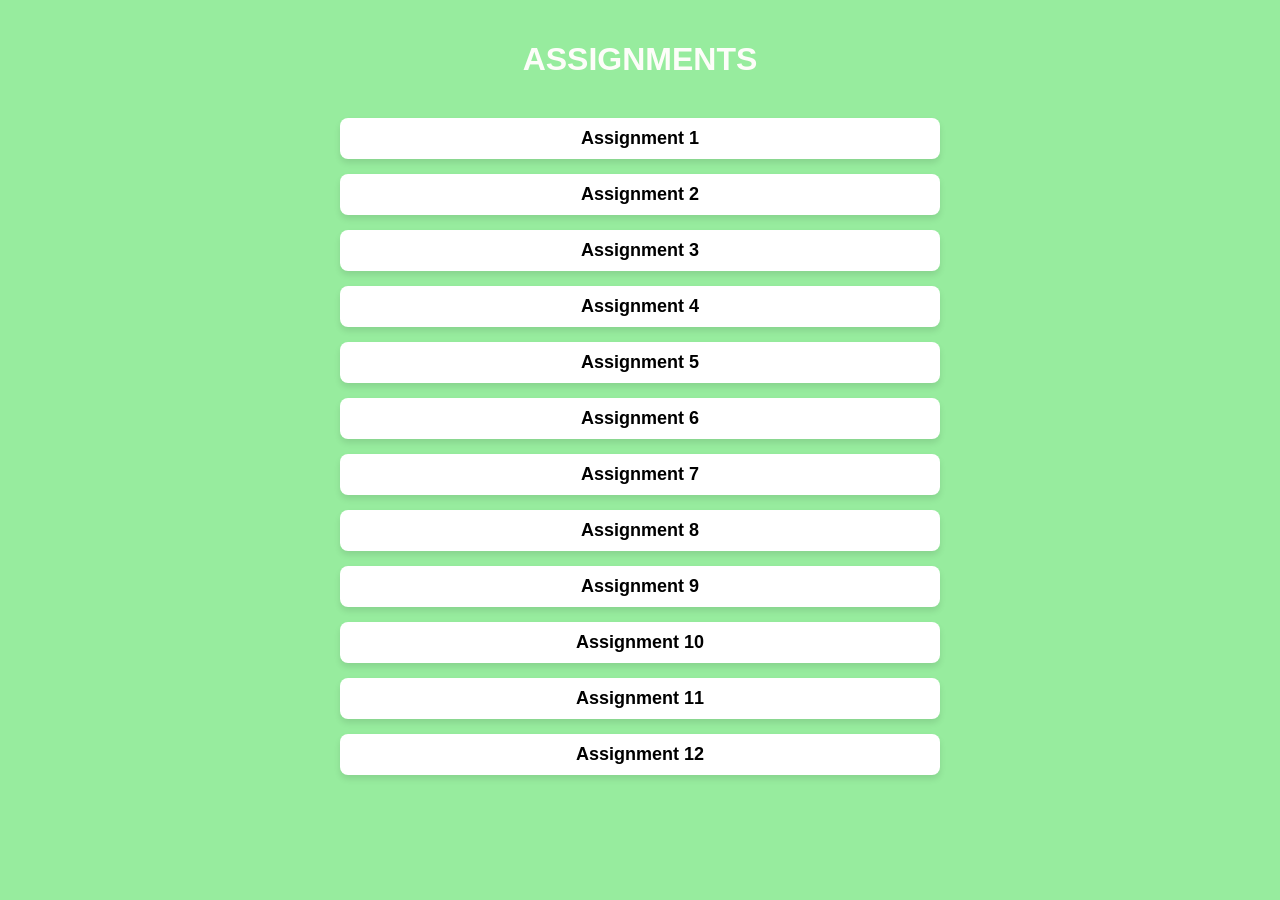
<file: html/index.html>
<!DOCTYPE html>
<html lang="en">
<head>
    <meta charset="UTF-8">
    <meta name="viewport" content="width=device-width, initial-scale=1.0">
    <title>Assignments</title>
    <style>
        body {
            font-family: 'Arial', sans-serif;
            background-color: hsla(125, 88%, 44%, 0.429);
            margin: 0;
            padding: 20px;
            color: #333;
        }

        h1 {
            text-align: center;
            color: #fdfdf9;
            text-transform: uppercase;
            margin-bottom: 40px;
            font-size: 32px;
        }

        ul {
            list-style-type: none;
            padding: 0;
            max-width: 600px;
            margin: 0 auto;
        }

        li {
            margin-bottom: 15px;
        }

        a {
            text-decoration: none;
            color: black;
            font-size: 18px;
            font-weight: 700;
            text-align: center;
            padding: 10px 15px;
            display: block;
            background-color: white;
            border-radius: 8px;
            box-shadow: 0 4px 6px rgba(0, 0, 0, 0.1);
            transition: background-color 0.3s ease, box-shadow 0.3s ease;
        }

        a:hover {
            background-color: #18e47789;
            box-shadow: 0 6px 10px rgba(0, 0, 0, 0.15);
        }

        a:active {
            background-color: #c0d3fd;
        }

    </style>
</head>
<body>
    <h1>ASSIGNMENTS</h1>
    <ul>
        <li><a href="Assignment 1/index.html" target="_blank">Assignment 1</a></li>
        <li><a href="assignment 2/city.html" target="_blank">Assignment 2</a></li>
        <li><a href="Assignment 3/index.html" target="_blank">Assignment 3</a></li>
        <li><a href="Assignment 4/index.html" target="_blank">Assignment 4</a></li>
        <li><a href="Assignment 5/index.html" target="_blank">Assignment 5</a></li>
        <li><a href="Assignment 6/index.html" target="_blank">Assignment 6</a></li>
        <li><a href="Assignment 7/index.html" target="_blank">Assignment 7</a></li>
        <li><a href="Assignment 8/index.html" target="_blank">Assignment 8</a></li>
        <li><a href="assignment 9/index.html" target="_blank">Assignment 9</a></li>
        <li><a href="assignment 10/index.html" target="_blank">Assignment 10</a></li>
        <li><a href="Assignment 11/index.html" target="_blank">Assignment 11</a></li>
        <li><a href="Assignment 12/index.html" target="_blank">Assignment 12</a></li>
    </ul>
</body>
</html>
</file>
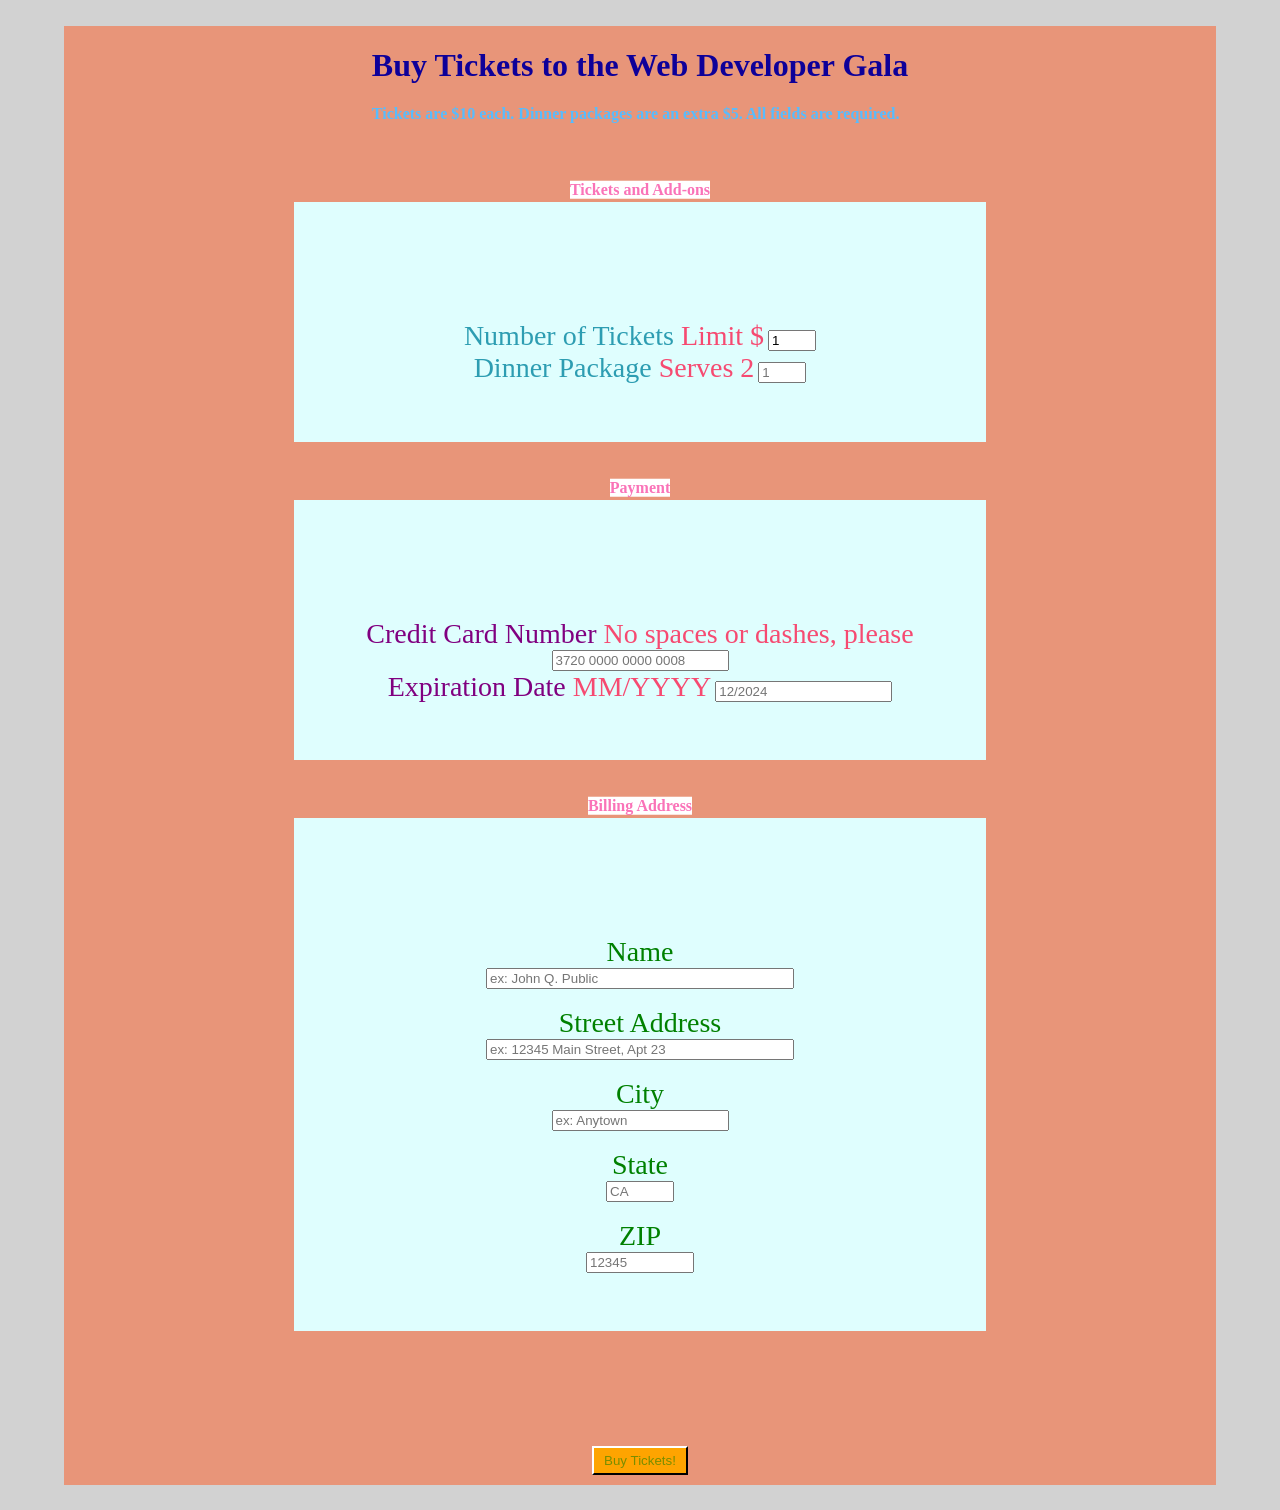
<file: css/Assignment 1/index.html>
<!DOCTYPE html>
<html lang="en">
<head>
    <meta charset="UTF-8">
    <meta name="viewport" content="width=device-width, initial-scale=1.0">
    <title>Buy Tickets</title>
    <link rel="stylesheet" href="style.css">
</head>
<body>
    <div class="main-container">
        <div class="head">
            <h1>Buy Tickets to the Web Developer Gala</h1>
            <h4>Tickets are $10 each. Dinner packages are an extra $5. All fields are required.</h4>
        </div>
       
        <div class="ticket-container container">
            <div class="header-container">
                <h4>Tickets and Add-ons</h4>
            </div>
            
            <label for="tickets">Number of Tickets <span>Limit $</span></label>
            <input type="number" id="tickets" name="tickets" min="1" max="10" step="1" value="1" required><br/>
            <label for="package">Dinner Package <span>Serves 2</span></label>
            <input type="number" name="package" id="package" placeholder="1" min="1" max="2" required>
        </div>

        <div class="payment-container container">
            <div class="header-container">
                <h4>Payment</h4>
            </div>
            
            <label for="payment">Credit Card Number <span>No spaces or dashes, please</span></label>
            <input type="text" id="payment" name="payment" maxlength="16" placeholder="3720 0000 0000 0008" required><br/>
            <label for="expiry">Expiration Date <span>MM/YYYY</span></label>
            <input type="text" id="expiry" name="expiry" maxlength="7" placeholder="12/2024" required pattern="(0[1-9]|1[0-2])-[0-9]{4}" title="Format: MM/YYYY">
        </div>

        <div class="billing-container container">
            <div class="header-container">
                <h4>Billing Address</h4>
            </div>
            
            <label for="name">Name</label>
            <input type="text" id="name" name="name" placeholder="ex: John Q. Public" maxlength="25" required><br/>
            <label for="street">Street Address</label>
            <input type="text" name="street" id="street" maxlength="100" placeholder="ex: 12345 Main Street, Apt 23" required><br/>
            <label for="city">City</label>
            <input type="text" name="city" id="city" placeholder="ex: Anytown" maxlength="30" required><br/>
            <label for="state">State</label>
            <input type="text" name="state" id="state" maxlength="2" placeholder="CA" required><br/>
            <label for="zip">ZIP</label>
            <input type="number" name="zip" id="zip" maxlength="5" placeholder="12345" required>
        </div>

        <div class="button">
            <button type="submit">Buy Tickets!</button>
        </div>
    </div>
</body>
</html>
</file>
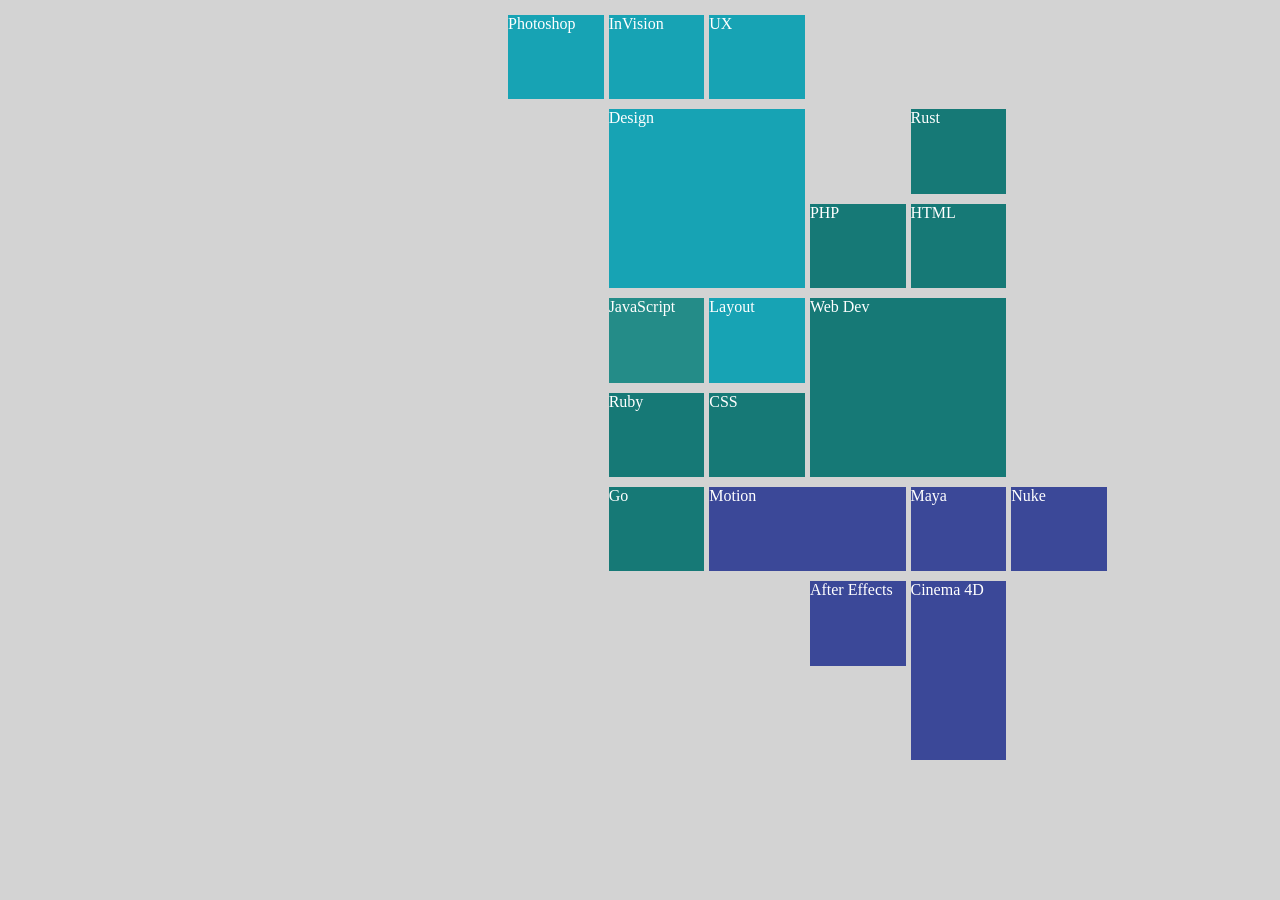
<file: css/Assignment 11/index.html>
<!DOCTYPE html>
<html lang="en">
<head>
    <meta charset="UTF-8">
    <meta name="viewport" content="width=device-width, initial-scale=1.0">
    <title>Assignment 11</title>
    <link rel="stylesheet" href="style.css">
</head>
<body>

    <div class="container">
        <div class="photoshop">Photoshop</div>
        <div class="invision">InVision</div>
        <div class="ux">UX</div>
        <div class="design">Design</div>
        <div class="javascript">JavaScript</div>
        <div class="layout">Layout</div>
        <div class="ruby">Ruby</div>
        <div class="go">Go</div>
        <div class="css">CSS</div>
        <div class="webdev">Web Dev</div>
        <div class="php">PHP</div>
        <div class="html">HTML</div>
        <div class="rust">Rust</div>
        <div class="motion">Motion</div>
        <div class="maya">Maya</div>
        <div class="nuke">Nuke</div>
        <div class="cinema4d">Cinema 4D</div>
        <div class="aftereffects">After Effects</div>
    </div>

</body>
</html>
</file>
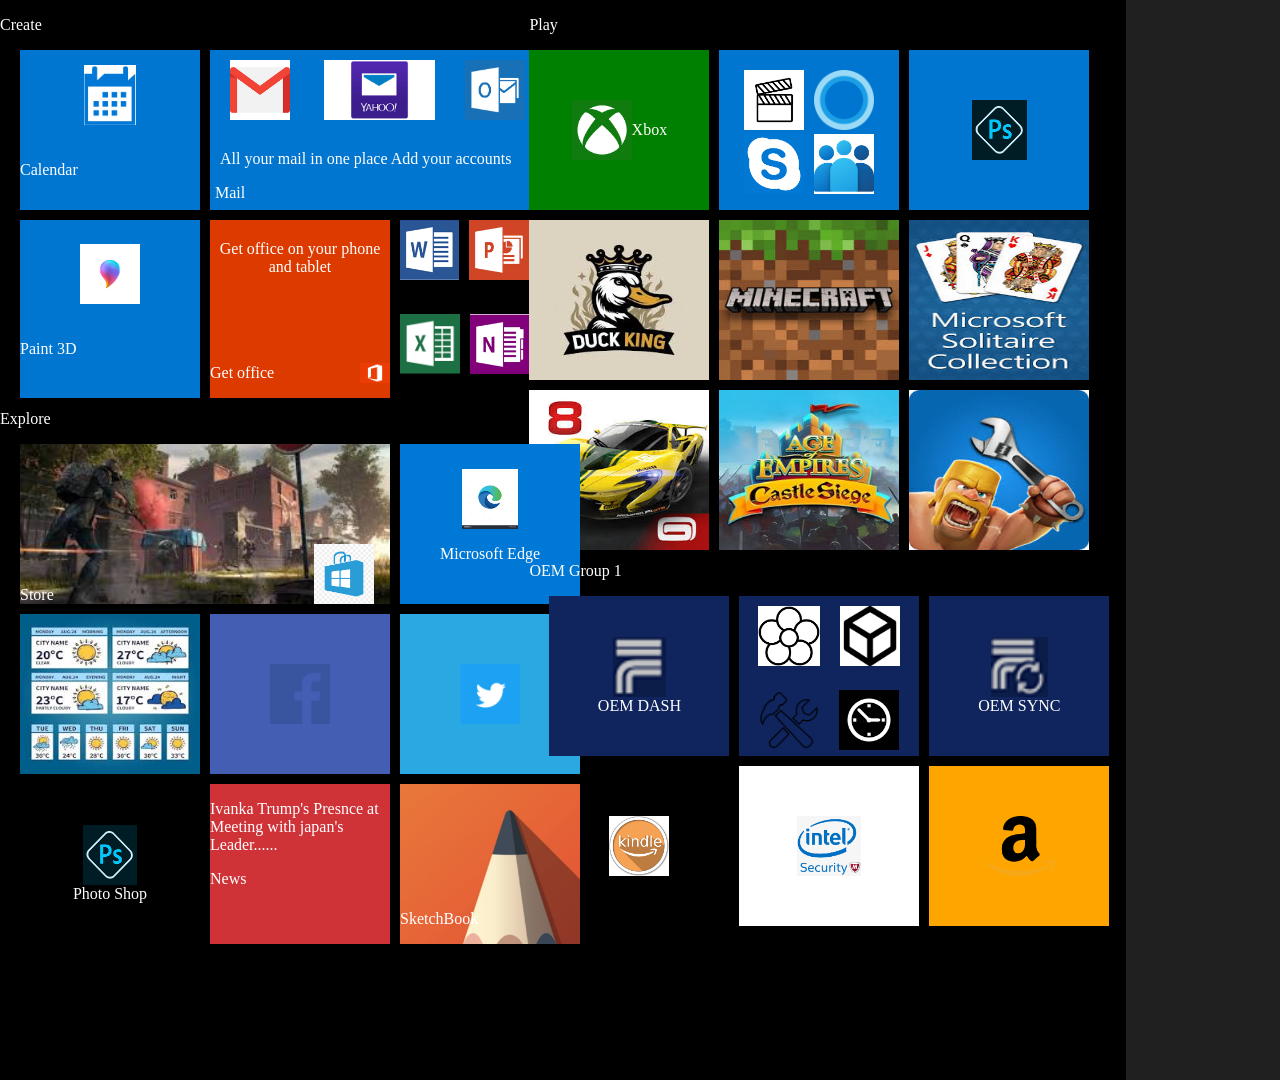
<file: css/Assignment 12/index.html>
<!DOCTYPE html>
<html lang="en">
<head>
    <meta charset="UTF-8">
    <meta name="viewport" content="width=device-width, initial-scale=1.0">
    <title>Windows 10 Tile Layout</title>
    <link rel="stylesheet" href="style.css">
</head>
<body>
    <div class="start-menu">
      <div class="head">
        <p>Create</p>
        <div class="create">
          <div class="first-title calendar"> <img src="src/calendar.PNG" alt="calendar"><div class="text"><p>Calendar</p></div></div>
          <div class="first-title mail">
            <div class="mail"><img src="src/gmail.png"> <img src="src/yahoo.png"><img src="src/Outlook_white_logo.png"></div>
            <p>All your mail in one place Add your accounts</p>
            <p>Mail</p>
          </div>
          <div class="first-title paint"><img src="src/pint 3d.jpg" ><div class="text"><p>Paint 3D</p></div></div>
          <div class="office">Get office on your phone and tablet <div class="off-icon"><p>Get office</p><img src="src/office_logo.jpg" id="office"></div></div>
          <div class="four-tile">
            <div class="word"><img src="src/word.png" ></div>
            <div class="powerpoint"><img src="src/powerpoint.png"></div>
            <div class="excel"><img src="src/excel.ico"></div>
            <div class="notes"><img src="src/notes.PNG" alt=""></div>
          </div>
        </div>
      </div>
         
        <div class="head">
          <p>Play</p>
          <div class="play">
            <div class="xbox"><img src="src/x-box.jpg"><div><p>Xbox</p></div></div>
            <div class="video-container first-title">
                <div><img src="src/clap.png" ></div>
                <div><img src="src/video-2.webp"></div>
                <div><img src="src/skype.png"></div>
                <div><img src="src/video4.jpeg"></div>
            </div>
            <div class="photos"><img src="src/photoshop.PNG"></div>
            <div class="games"><img src="src/duck.jpeg"></div>
            <div class="games"><img src="src/mine craft.jpeg"></div>
            <div class="games"><img src="src/solider.jpeg"></div>
            <div class="games"><img src="src/asphalt 8.jpeg"></div>
            <div class="games"><img src="src/emperor.jpeg"></div>
            <div class="games"><img src="src/coc.jpeg"></div>
          </div>
          
        </div>
        
        <div class="head">
          <p>Explore</p>
          <div class="explore">
            <div class="store"><div class="store-text">Store <img src="src/shop.png"></div></div>
            <div class="internet-explorer"><img src="src/edge.jpeg"><p>Microsoft Edge</p></div>
            <div class="weather"><img src="src/wea.jpeg"></div>
            <div class="fb"><img src="src/facebook.png"></div>
            <div class="twitter"><img src="src/twitter.png"></div>
            <div class="ps"><img src="src/photoshop.PNG">Photo Shop</div>
            <div class="news"><div class="news1"><p>Ivanka Trump's Presnce at Meeting with japan's Leader......</p></div><p>News</p></div>
            <div class="pencil"><p>SketchBook</p></div>
            
          </div>
        </div>
        
        <div class="head head-4th">
          <p>OEM Group 1</p>
          <div class="oem-group">
            <div class="oem-dash"><img src="src/oem.PNG">OEM DASH</div>
            <div class="group-buttons">
              <div class="flower"><img src="src/flower.png" ></div>
              <div class="cube"><img src="src/cube.jpg"></div>
              <div class="setting"><img src="src/settings.png"></div>
              <div class="clock"><img src="src/clock.jpg"></div>
            </div>
            <div class="oem-sync"><img src="src/oem sync.PNG">OEM SYNC</div>
            <div class="kindle"><img src="src/kindle.png"></div>
            <div class="intel"><img src="src/intel.png"></div>
            <div class="amazon"><img src="src/amz.png"></div>
          </div>
        </div>
      </div>
      
</body>
</html>
</file>
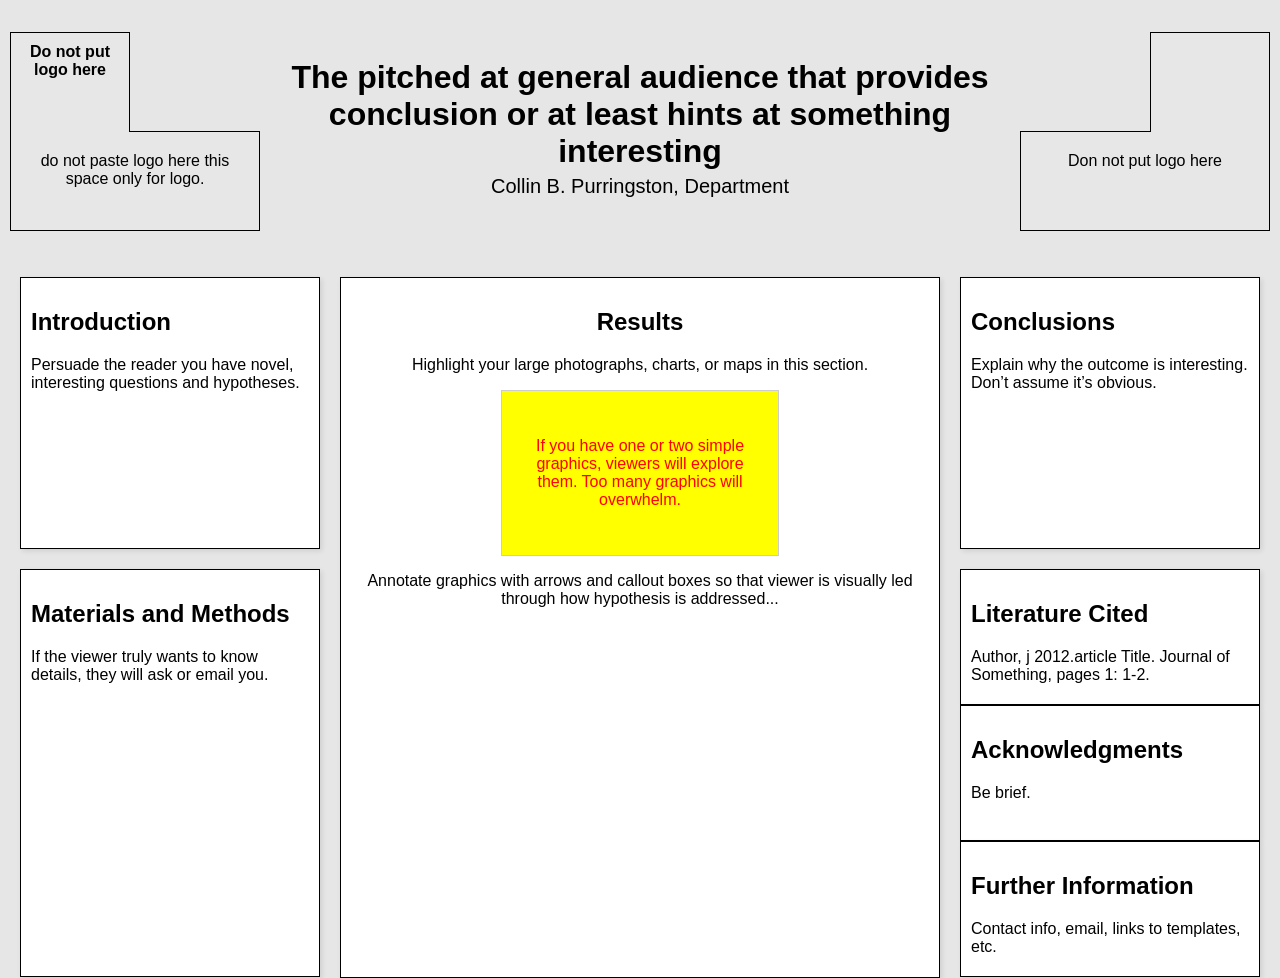
<file: css/Assignment 4/index.html>
<!DOCTYPE html>
<html lang="en">
<head>
    <meta charset="UTF-8">
    <meta name="viewport" content="width=device-width, initial-scale=1.0">
    <title>WSA-CSS-Assignment 4</title>
    <style>
        * {
            box-sizing: border-box;
        }
        body {
            background-color: #e6e6e6;
            font-family: Arial, sans-serif;
            margin: 0;
            padding: 0;
        }

        /* Header styling */
        header {
            display: flex;
            justify-content: space-between;
            padding: 10px;
        }


        .left h4, .right h4 {
            background-color: #e7e7e7;
            width: 120px;
            height: 100px;
            margin-bottom: 0;
            border: 1px solid;
            padding: 10px;
            text-align: center;
            border-bottom: none;
        }
        .left h4{
            position: relative;
            transform: translateY(1%);
        }
        .right h4{
            position: relative;
            transform: translateY(1%);  
            left: 52%; 
        }
        .left p, .right p {
            background-color: #e7e7e7;
            width: 250px;
            height: 100px;
            margin-top: 0;
            border: 1px solid;
            padding: 10px;
            padding-top: 20px;
            text-align: center;
        }

        .title {
            text-align: center;
            display: flex;
            flex-direction: column;
            justify-content: center;
            align-items: center;
           
        }

        .title h1 {
            font-size: 32px;
            margin: 0;
        }

        .title p {
            margin: 5px 0 0 0;
            font-size: 20px;
        }

       
        .main-container {
            display: flex;
            padding: 20px;
            height: 80vh;
        }

      
        .left-column {
             flex: 1; 
            margin-right: 20px;
        }

        .center-column {
            flex: 2; 
            margin-right: 20px;
            text-align: center;
            
        }

  
        .right-column {
             flex: 1; 
             
        }

        .box {
            background-color: #fff;
            border: 1px solid;
            padding: 10px;
            margin-bottom: 20px;
            box-shadow: 2px 2px 5px rgba(0, 0, 0, 0.1);
        }

        .highlight {
            background-color: yellow;
            color: red;
            border: 1px solid #ccc;
            padding: 30px;
            text-align: center;
            margin: 10px 150px;
            
        }
        .box-left1{
            height: 40%;
        }
        .box-left2{
            height: 60%;
        }
        .center-box{
            height: 103%;
        }
        .box-right1{
            height: 40%;
        }
        .box-right2{
            height: 20%;
            margin-bottom: 0;
        }
        .box-right3{
            height: 20%;
            background-color: #fff;
            border: 1px solid;
            padding: 10px;
            box-shadow: 2px 2px 5px rgba(0, 0, 0, 0.1);
            
        }
        .box-right4{
           height: 20%; 
           background-color: #fff;
            border: 1px solid;
            padding: 10px;
            box-shadow: 2px 2px 5px rgba(0, 0, 0, 0.1);
        }
       
    </style>
</head>
<body>
    <header>
        <div class="left">
            <h4>Do not put logo here</h4>
            <p>do not paste logo here this space only for logo.</p>
        </div>
        <div class="title">
            <h1>The pitched at general audience that provides conclusion or at least hints at something interesting</h1>
            <p>Collin B. Purringston, Department</p>
        </div>
        <div class="right">
            <h4></h4>
            <p>Don not put logo here</p>
        </div>
    </header>

    <div class="main-container">
        <!-- Left Column: Introduction and Materials -->
        <div class="left-column">
            <div class="box box-left1">
                <h2>Introduction</h2>
                <p>Persuade the reader you have novel, interesting questions and hypotheses.</p>
            </div>
            <div class="box box-left2">
                <h2>Materials and Methods</h2>
                <p>If the viewer truly wants to know details, they will ask or email you.</p>
            </div>
        </div>

        <!-- Center Column: Results -->
        <div class="center-column">
            <div class="box center-box">
                <h2>Results</h2>
                <p>Highlight your large photographs, charts, or maps in this section.</p>
                <div class="highlight">
                    <p>If you have one or two simple graphics, viewers will explore them. Too many graphics will overwhelm.</p>
                </div>
                <p>Annotate graphics with arrows and callout boxes so that viewer is visually led through how hypothesis is addressed...</p>
            </div>
        </div>

        <!-- Right Column: Conclusion, Literature, etc. -->
        <div class="right-column">
            <div class="box box-right1">
                <h2>Conclusions</h2>
                <p>Explain why the outcome is interesting. Don’t assume it’s obvious.</p>
            </div>
            <div class="box box-right2">
                <h2>Literature Cited</h2>
                <p>Author, j 2012.article Title. Journal of Something, pages 1: 1-2.</p>
             
            </div>
            <div class="box-right3">
                <h2>Acknowledgments</h2>
                <p>Be brief.</p>
            </div>
            <div class="box-right4">
                <h2>Further Information</h2>
                <p>Contact info, email, links to templates, etc.</p>
            </div>
            
           
        </div>
    </div>
</body>
</html>
</file>
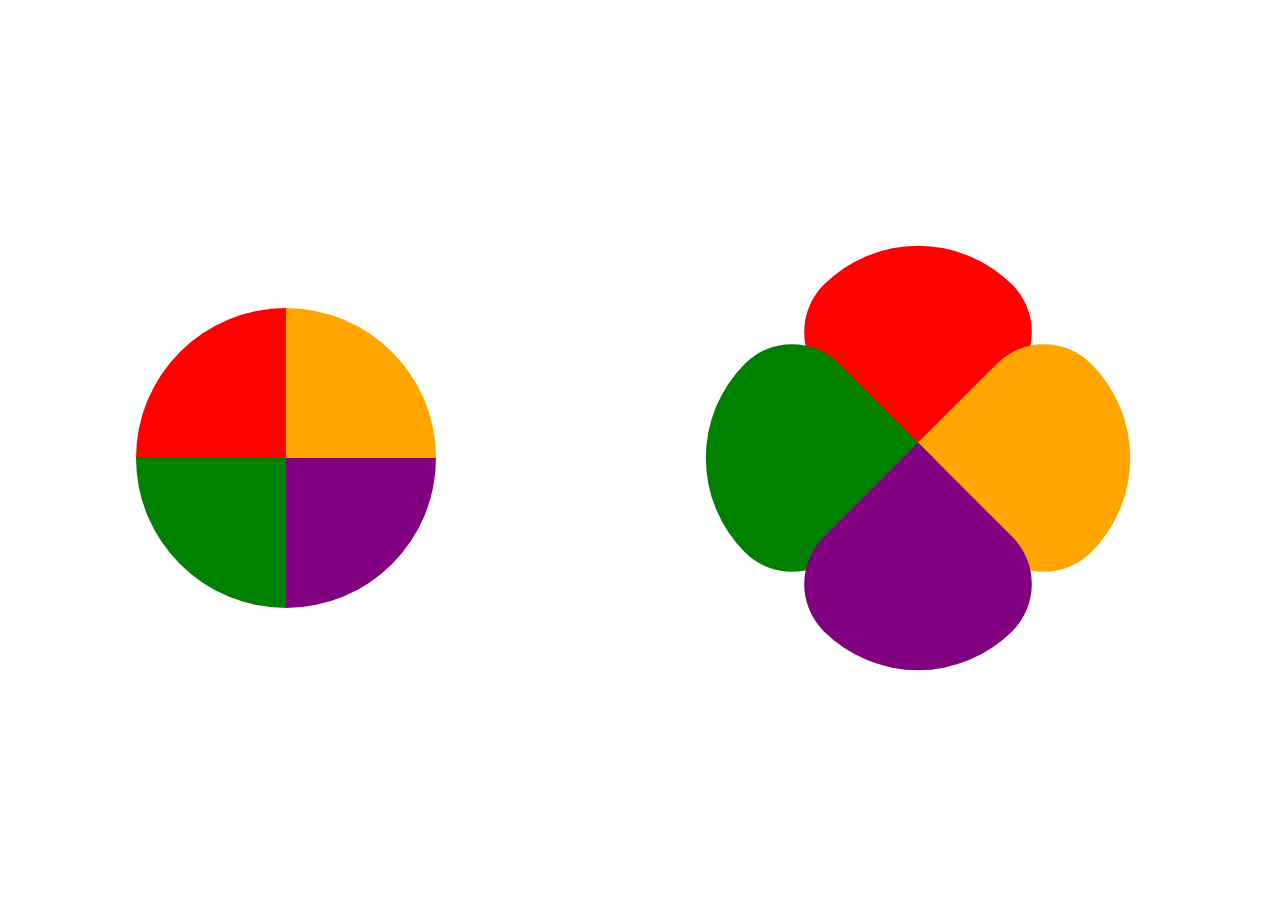
<file: css/Assignment 5/index.html>
<!DOCTYPE html>
<html lang="en">
<head>
    <meta charset="UTF-8">
    <meta name="viewport" content="width=device-width, initial-scale=1.0">
    <title>WSA-CSS-Assignment 5</title>
    <style>
        .main-container {
            display: flex;
            justify-content: space-around;
            align-items: center;
            height: 100vh;
        }

        .circle {
            position: relative;
            height: 300px;
            width: 300px;
            border-radius: 50%;
            overflow: hidden;
        }

        .circle .quad {
            position: absolute;
            height: 50%;
            width: 50%;
        }

        .top-left {
            top: 0;
            left: 0;
            background-color: red;
        }

        .top-right {
            top: 0;
            right: 0;
            background-color: orange;
        }

        .bottom-left {
            bottom: 0;
            left: 0;
            background-color: green;
        }

        .bottom-right {
            bottom: 0;
            right: 0;
            background-color: purple;
        }


        .flower {
            position: relative;
            height: 300px;
            width: 300px;
            padding:6%;
        }
        .flower .petal {
            position: absolute;
            height: 200px;
            width: 200px;
            border-radius: 100% 50% 0% 50%; 

        }

        .red {
            background-color: red;
            top: 0;
            left: 50%;
            transform: translateX(-50%) rotate(45deg);
        }

        .orange {
            background-color: orange;
            top: 50%;
            right: 0;
            transform: translateY(-50%) rotate(135deg);
        }

        .purple {
            background-color: purple;
            bottom: 0;
            left: 50%;
            transform: translateX(-50%) rotate(225deg);
        }

        .green {
            background-color: green;
            top: 50%;
            left: 0;
            transform: translateY(-50%) rotate(315deg);
        }

    </style>
</head>
<body>
    <div class="main-container">
        <!-- Circle Shape -->
        <div class="circle">
            <div class="quad top-left"></div>
            <div class="quad top-right"></div>
            <div class="quad bottom-left"></div>
            <div class="quad bottom-right"></div>
        </div>

        <!-- Flower Shape -->
        <div class="flower">
            <div class="petal red"></div>
            <div class="petal orange"></div>
            <div class="petal green"></div>
            <div class="petal purple"></div>
        </div>
    </div>
</body>
</html>
</file>
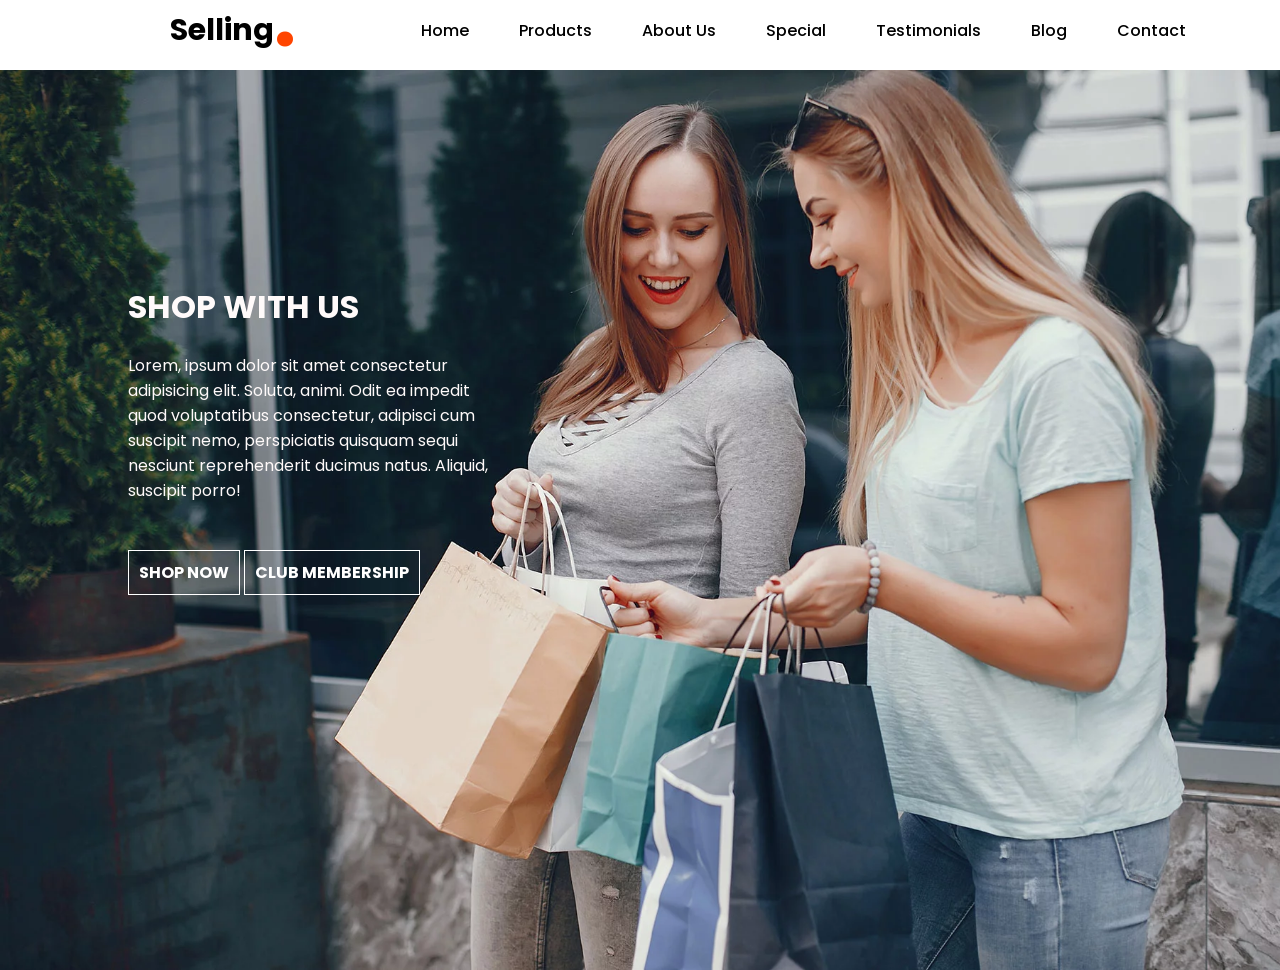
<file: css/Assignment 6/index.html>
<!DOCTYPE html>
<html lang="en">
<head>
    <meta charset="UTF-8">
    <meta name="viewport" content="width=device-width, initial-scale=1.0">
    <title>WSA-CSS-Assignment 6</title>
    <link rel="stylesheet" href="style.css">
</head>
<body>
    <nav>
        <h2>Selling<span>.</span></h2>
        <ul>
            <li><a href="#">Home</a></li>
            <li><a href="#">Products</a></li>
            <li><a href="#">About Us</a></li>
            <li><a href="#">Special</a></li>
            <li><a href="#">Testimonials</a></li>
            <li><a href="#">Blog</a></li>
            <li><a href="#">Contact</a></li>
        </ul>
    </nav>
    <div class="main-container">
        <div class="content">
            <h1>SHOP WITH US</h1>
            <p>Lorem, ipsum dolor sit amet consectetur adipisicing elit. Soluta, animi. Odit ea impedit quod voluptatibus consectetur, adipisci cum suscipit nemo, perspiciatis quisquam sequi nesciunt reprehenderit ducimus natus. Aliquid, suscipit porro!</p>
            
          <div class="buttons">
            <a href="#" class="link">SHOP NOW</a>
            <a href="#" class="link">CLUB MEMBERSHIP</a>
          </div>
        </div>
    </div>
</body>
</html>
</file>
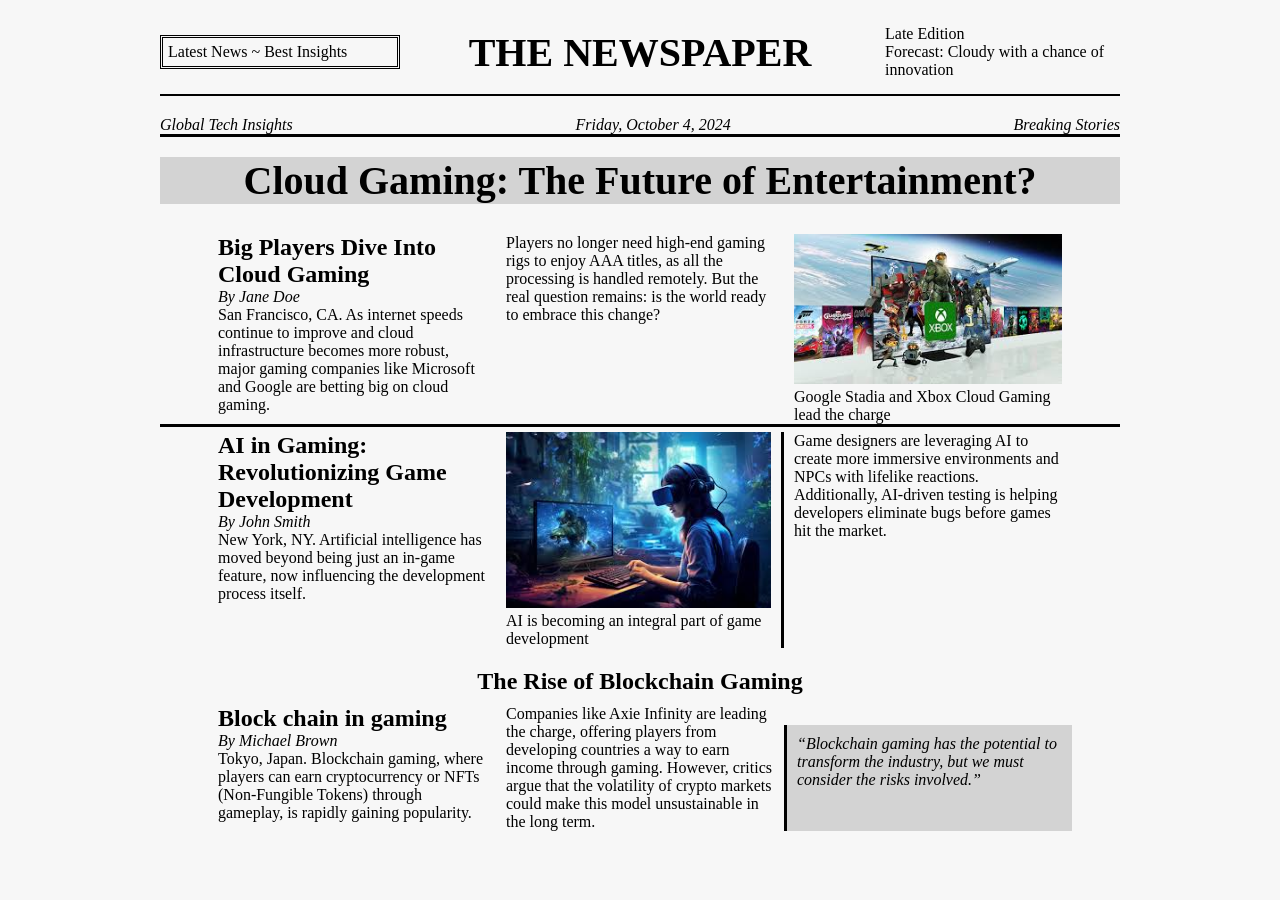
<file: css/Assignment 7/index.html>
<!DOCTYPE html>
<html lang="en">
<head>
    <meta charset="UTF-8">
    <meta name="viewport" content="width=device-width, initial-scale=1.0">
    <title>Document</title>
    <link rel="stylesheet" href="style.css">
</head>
<body>
    <header>
        <div class="header-left">Latest News ~ Best Insights</div>
        <div class="header-title">The Newspaper</div>
        <div class="header-right">
            <p>Late Edition</p>
            <p>Forecast: Cloudy with a chance of innovation</p>
        </div>
    </header>

    <div class="sub-header">
        <div>Global Tech Insights</div>
        <div>Friday, October 4, 2024</div>
        <div>Breaking Stories</div>
    </div>
    
    <main>
        <section class="main-headline">
            <h1>Cloud Gaming: The Future of Entertainment?</h1>
        </section>
        
        <!-- First Row with 3 columns -->
        <div class="story-row story-row1">
            <div class="story-column">
                <h2>Big Players Dive Into Cloud Gaming</h2>
                <p><em>By Jane Doe</em></p>
                <p>San Francisco, CA. As internet speeds continue to improve and cloud infrastructure becomes more robust, major gaming companies like Microsoft and Google are betting big on cloud gaming.</p>
            </div>
            <div class="story-column">
                <p>Players no longer need high-end gaming rigs to enjoy AAA titles, as all the processing is handled remotely. But the real question remains: is the world ready to embrace this change?</p>
            </div>
            <div class="story-image story-column">
                <img src="cloud.jpeg" alt="Cloud Gaming">
                <p>Google Stadia and Xbox Cloud Gaming lead the charge</p>
            </div>
        </div>

        <!-- Second Row with 3 columns -->
        <div class="story-row">
            <div class="story-column">
                <h2>AI in Gaming: Revolutionizing Game Development</h2>
                <p><em>By John Smith</em></p>
                <p>New York, NY. Artificial intelligence has moved beyond being just an in-game feature, now influencing the development process itself.</p>
            </div>
            <div class="story-image story-column image-row2">
                <img src="ai.jpeg" alt="AI in Gaming">
                <p>AI is becoming an integral part of game development</p>
            </div>
            <div class="story-column">
                <p>Game designers are leveraging AI to create more immersive environments and NPCs with lifelike reactions. Additionally, AI-driven testing is helping developers eliminate bugs before games hit the market.</p>
            </div>
          
        </div>
        <h2 class="third-row-heading">The Rise of Blockchain Gaming</h2>
        <!-- Third Row with 3 columns -->
        <div class="story-row">
            <div class="story-column">
                <h2>Block chain in gaming</h2>
                <p><em>By Michael Brown</em></p>
                <p>Tokyo, Japan. Blockchain gaming, where players can earn cryptocurrency or NFTs (Non-Fungible Tokens) through gameplay, is rapidly gaining popularity.</p>
            </div>
            <div class="story-column">
                <p>Companies like Axie Infinity are leading the charge, offering players from developing countries a way to earn income through gaming. However, critics argue that the volatility of crypto markets could make this model unsustainable in the long term.</p>
            </div>
            <div class="quote-box story-column">
                <p>“Blockchain gaming has the potential to transform the industry, but we must consider the risks involved.”</p>
            </div>
        </div>
    </main>
</body>
</html>
</file>
<file: css/Assignment 1/style.css>
/* #e89579 body color
 #e89579  div 
 #fea400 sumbit bg
 #798e00 submit
 #0e0099 h1
 #57bcfe h4
 #fa73b8 h4 div
 #2d9db2 div 1
 #f64a71 span
 #8c1990 div 2
 #518c54 div 3
*/

body{
    margin: 0;
    padding: 0;
    box-sizing: border-box;
    background-color:#d2d2d2;
}
.main-container{
    margin: 2% 5%;
    background-color: #e89579;
    display: flex;
    flex-direction: column;
    justify-content: center;
    align-items: center;
    
    overflow: hidden;
}

.container{
    background-color:#dffefe ;
    margin-top: 5%;
    width: 50%;
    padding: 5%;
    text-align: center;
}
.header-container{
    display: flex;
    justify-content: center;
    position: relative;
    bottom: 70px;
    transform: translateY(-50%);
   
} 
.header-container h4{
    background-color: white;
    width: fit-content;
    color:#fa73b8  ;
   
} 

.head h1{
    color: #0e0099;
}
.head h4{
    color:  #57bcfe;
}
.ticket-container{
    color:  #2d9db2;
}
.payment-container{
    color: purple;
}
.billing-container{
    display: flex;
    flex-direction: column;
    justify-content: center;
    color:green ;
    align-items: center;
}
.button{
    margin-top: 10%;
    margin-bottom: 10px;
}
button{
    background-color: #fea400;
    color: #798e00;
    padding: 5px 10px;
    border: 2px solid transparent; 
    border-top: 2px solid white; 
    border-left: 2px solid white; 
    border-right: 2px solid black; 
    border-bottom: 2px solid black; 
}
span{
    color:#f64a71 ;
}
label{
    font-size: 28px;
}
#package{
    width: 40px;
}
#name{
    width: 300px;
}
#street{
    width: 300px;
}
#state{
    width: 60px;
}
#zip{
    width: 100px;
}
</file>
<file: css/Assignment 11/style.css>
* {
    margin-top: 5px;
    padding: 0;
    background-color: lightgray;
}

.container {
    width: 800px;
    height: 750px;
    display: grid;
    grid-template-columns: repeat(8, 1fr);
    grid-template-rows: repeat(8, 1fr);
    gap: 5px;
    background-color: rgb(211, 211, 211);
    color: white;
    margin-left: 500px;
}

.photoshop { grid-column: 1 / 2; grid-row: 1 / 2; background-color: #17a3b4; }
.invision { grid-column: 2 / 3; grid-row: 1 / 2; background-color: #17a3b4; }
.ux { grid-column: 3 / 4; grid-row: 1 / 2; background-color: #17a3b4; }
.design { grid-column: 2 / 4; grid-row: 2 / 4; background-color: #17a3b4; }
.javascript { grid-column: 2 / 2; grid-row: 4 / 5; background-color: #248c88; }
.layout { grid-column: 3 / 3; grid-row: 4 / 5; background-color: #17a3b4; }
.ruby { grid-column: 2 / 2; grid-row: 5 / 6; background-color: #167976; }
.go { grid-column: 2 / 2; grid-row: 6 / 7; background-color: #167976; }
.css { grid-column: 3 / 3; grid-row: 5 / 6; background-color: #167976; }
.webdev { grid-column: 4 / 6; grid-row: 4 / 6; background-color: #167976; }
.php { grid-column: 4 / 5; grid-row: 3 / 4; background-color: #167976; }
.html { grid-column: 5 / 6; grid-row: 3 / 4; background-color: #167976; }
.rust { grid-column: 5 / 6; grid-row: 2 / 3; background-color: #167976; }
.motion { grid-column: 3 / 5; grid-row: 6 / 7; background-color: #3b4898; }
.maya { grid-column: 5 / 6; grid-row: 6 / 7; background-color: #3b4898; }
.nuke { grid-column: 6 / 7; grid-row: 6 / 7; background-color: #3b4898; }
.cinema4d { grid-column: 5 / 6; grid-row: 7 / 9; background-color: #3b4898; }
.aftereffects { grid-column: 4 / 5; grid-row: 7 / 8; background-color: #3b4898; }
</file>
<file: css/Assignment 12/style.css>
/* General styles */
body {
    margin: 0;
    font-family: Arial, sans-serif;
    background-color: #202020;
    color: white;
    font-family: "Poppins";
}

.start-menu{
  display: grid;
  background-color: black;
  grid-template-columns:repeat(2,30%);
  grid-template-rows: repeat(1,210px);
  gap: 17%;
  height: 120vh;
  width: 88%;
  
}

.create{
  display: grid;
  grid-template-columns: repeat(3, 180px);
  grid-template-rows: repeat(1, 160px);
  gap: 10px;
  margin-left: 20px;
  
}
img{
  height: 60px;
}
.first-title{
  background-color:#0176d1;
}
.mail{
  grid-column: span 2;
}
.mail img{
  margin: 10px 10px 10px 20px;
}
.mail p{
  flex-direction: column;
  padding-left: 10px;
}
.mail p:last-child{
  padding-left: 5px;
}
.calendar{
  display: flex;
  align-items: center;
  justify-content: center;
  flex-direction: column;
 
}
.four-tile{
  display: flex;
  flex-wrap: wrap;
  gap: 10px;
}
#office{
  height: 20px;

}
.office{
  display: flex;
 flex-direction: column;
 background-color: #dd3a00;
 text-align: center;
 padding-top: 20px;
}
.off-icon{
  padding-top: 40%;
  display: flex;
  align-items: center;
  justify-content: space-between;
}
.paint{
  display: flex;
  align-items: center;
  justify-content: center;
  flex-direction: column;
}
.text{
  display: flex;
  width: 100%;
}
.text p{
  padding-top: 20px;
}
.play {
  display: grid;
  grid-template-columns: repeat(3, 180px); 
  grid-template-rows: repeat(3, 160px); 
  gap: 10px;
} 

.xbox, .photos {
  display: flex;
  align-items: center;
  justify-content: center;
  color: white; 
  padding: 10px;
}

.xbox {
  background-color: green;
}

.photos {
  background-color: #0176d1;
}
.video-container{
  display: flex;
  flex-wrap: wrap;
  align-items: center;
  justify-content: space-around;
  padding: 20px;
}
.games img { 
 display: grid;  
 justify-content: center;
 align-items: center;
 height: 160px;
 width: 180px;
}

.explore {
  display: grid;
  grid-template-columns: repeat(3, 180px);
  grid-template-rows: repeat(1, 160px);
  gap: 10px;
  margin-left: 20px;
  height: auto; /* Let the content define the height */
  align-content: start; /* Align content to prevent extra space */
}


.store{
  background-image: url(src/bgmi.jpeg);
  background-size: 100%;
  grid-column: span 2;
  background-position: center;
  display: flex;
}
.store-text{
  display: flex;
  align-items: flex-end;
}
.store-text img{
  padding-left: 260px;
}
.pencil{
  background-image: url(src/pencil.PNG);
    display: flex;
    align-items: flex-end; /* Align items (like text) to the bottom */
    width: 180px;
    height: 160px;
  }

.weather{
  background-color: #0176d1;
  display: flex;
  align-items: center;
  justify-content: center;
  width: 180px;
  height: 160px;
}
.weather img{
  width: 180px;
  height: 160px;
}
.fb{
  background-color: #435eb2;
  display: flex;
  align-items: center;
  justify-content: center;
  width: 180px;
  height: 160px;
}
.twitter{
  background-color: #2aa8e1;
  display: flex;
  align-items: center;
  justify-content: center;
  width: 180px;
  height: 160px;
}
.internet-explorer{
  background-color: #0078d5;
  display: flex;
  justify-content: center;
  align-items: center;
  flex-direction: column;
}
.ps{
  display: flex;
  flex-direction: column;
  align-items: center;
  justify-content: center;
  width: 180px;
  height: 160px;
}
.news{
  background-color: #cf3338;
}
.head-4th{
  margin-top: 45%;
}
.oem-group{
  display: grid;
  grid-template-columns: repeat(3, 180px);
  grid-template-rows: repeat(1, 160px);
  gap: 10px;
  margin-left: 20px;
}
.oem-dash{
  background-color: #10255e;
  display: flex;
  flex-direction: column;
  align-items: center;
  justify-content: center;
  width: 180px;
  height: 160px;
}
.group-buttons{
  background-color:#10255e;
  display: flex;
  flex-wrap: wrap;
  justify-content: center;
  align-items: center;
  
}
.group-buttons img{
  padding: 10px;
}
.oem-sync{
  display: flex;
  flex-direction: column;
  background-color:#10255e;
  justify-content: center;
  align-items: center;
}
.kindle{
  display: flex;
  justify-content: center;
  align-items: center;
  width: 180px;
  height: 160px;
}

.intel{
  display: flex;
  justify-content: center;
  align-items: center;
  background-color: white;
}
.amazon{
  display: flex;
  justify-content: center;
  align-items: center;
  background-color: #fea500;
}
</file>
<file: css/Assignment 6/style.css>
@import url('https://fonts.googleapis.com/css2?family=Poppins:wght@400&display=swap');

* {
    font-family: 'Poppins', sans-serif; /* Use correct font-family instead of font-size */
}

body {
    margin: 0;
    padding: 0;
}

nav {
    display: flex;
    align-items: center;
    justify-content: center; 
    height: 60px; 
    padding: 0 20px;
    margin-bottom: 10px;
    
}

nav h2 {
    display: flex;
    justify-content: center;
    align-items: center;
    font-weight: 700;
    font-size: 30px;
    margin: 0 100px; 
    text-align: center;
}

span {
    color: orangered;
    font-size: 80px;
    text-align: center;
    margin-bottom: 25px;
}

nav ul {
    display: flex;
    justify-content: center;
    align-items: center;
    padding: 0;
    margin: 0;
    list-style-type: none;
}

nav ul li {
    display: flex;
    align-items: center;
    justify-content: center;
    padding: 0 15px; 
}

nav ul li a {
    text-align: center;
    text-decoration: none;
    font-size: 16px;
    padding: 10px;
    color: black; 
    font-weight: 500; 
}

nav ul li a:hover {
    color: orangered;
}

.main-container {
    background-image: url("hero_2.jpg");
    height: 100vh;
    background-size: cover; /* Cover the entire area */
    overflow: hidden;
}

.content {
    padding: 15% 20% 10% 10%;
    width: 30%;
    color: snow;
}
.buttons{
    margin-top: 15%;
}
.link {
    text-decoration: none;
    color: white;
    border: 1px solid white;
    padding: 10px;
    font-weight: 700;
}

.link:hover {
    background-color: white;
    color: black;
}
</file>
<file: css/Assignment 7/style.css>
* {
    margin: 0;
    padding: 0;
    box-sizing: border-box;
}

body {
    font-family: 'Times New Roman', Times, serif;
    padding: 20px;
    max-width: 1000px;
    margin: auto;
    background-color: #f7f7f7;
}

/* Header Section */
header {
    display: flex;
    justify-content: space-between;
    align-items: center;
    border-bottom: 2px solid black;
    padding-bottom: 10px;
    margin-bottom: 20px;
}

.header-left{
    border-style: double;
    
}
.header-left, .header-right {
    width: 25%;
    text-align: left;
    padding: 5px;
}

.header-title {
    text-align: center;
    font-size: 2.5em;
    font-family: 'Garamond', serif;
    font-weight: bold;
    text-transform: uppercase;
    width: 50%;
    
}

.sub-header {
    display: flex;
    justify-content: space-between;
    font-style: italic;
    margin-bottom: 20px;
    border-bottom: 3px solid;
}

/* Main Headline */
.main-headline h1 {
    text-align: center;
    font-size: 40px;
    margin-bottom: 30px;
    font-weight: 900;
    background-color: lightgray;
}

/* Flex container for the stories */
.story-row {
    display: flex;
    justify-content: center;
    margin-bottom: 20px;
}

.story-row1{
    margin-bottom: 5px;
    border-bottom: 3px solid;
}

.story-column {
    width: 30%; 
    padding: 0 10px;

}

.image-row2{
    border-right: 3px solid;
}
.story-image img {
    width: 100%;
    height: auto;
   
}

/* Styling the quote box */
.quote-box {
    background-color: lightgray;
    padding: 10px;
    font-style: italic;
    border-left: 3px solid black;
    margin-top: 20px;
}

.third-row-heading{
    text-align: center;
    margin-bottom: 10px;
}
</file>
